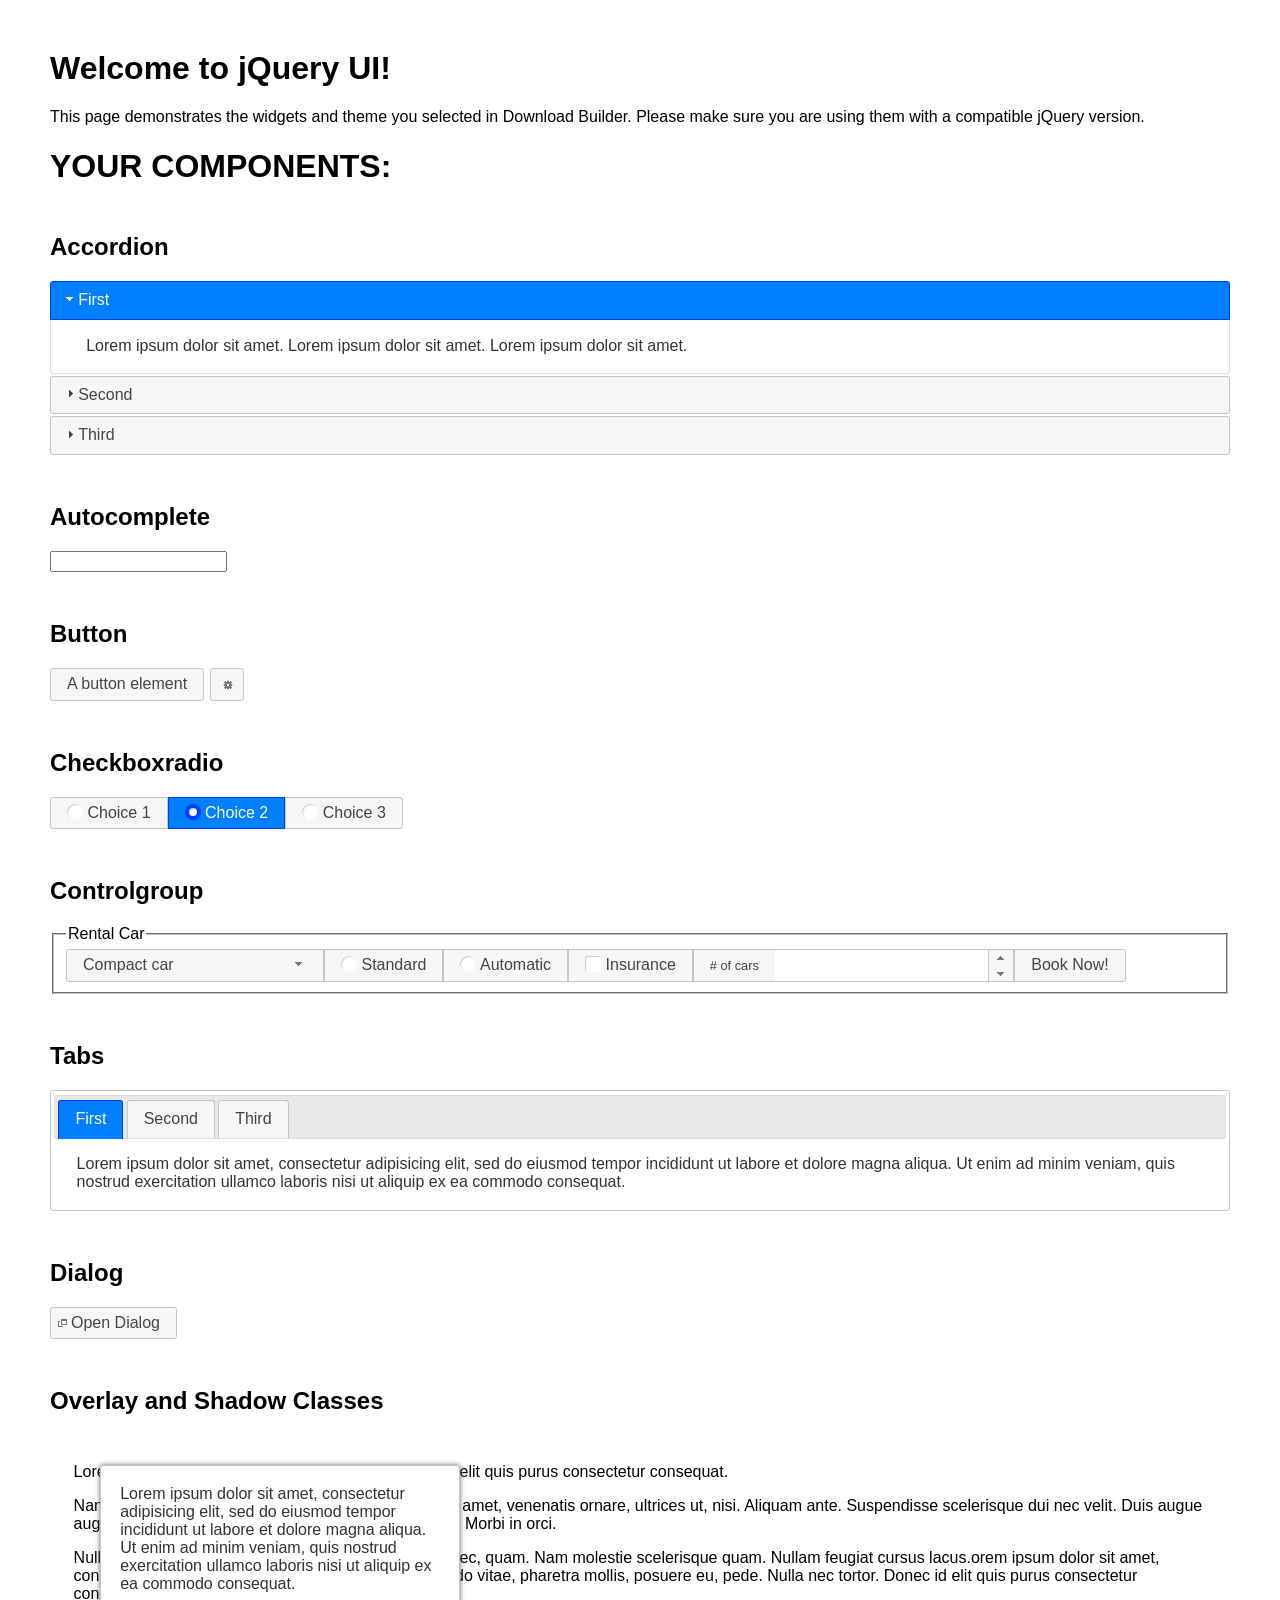
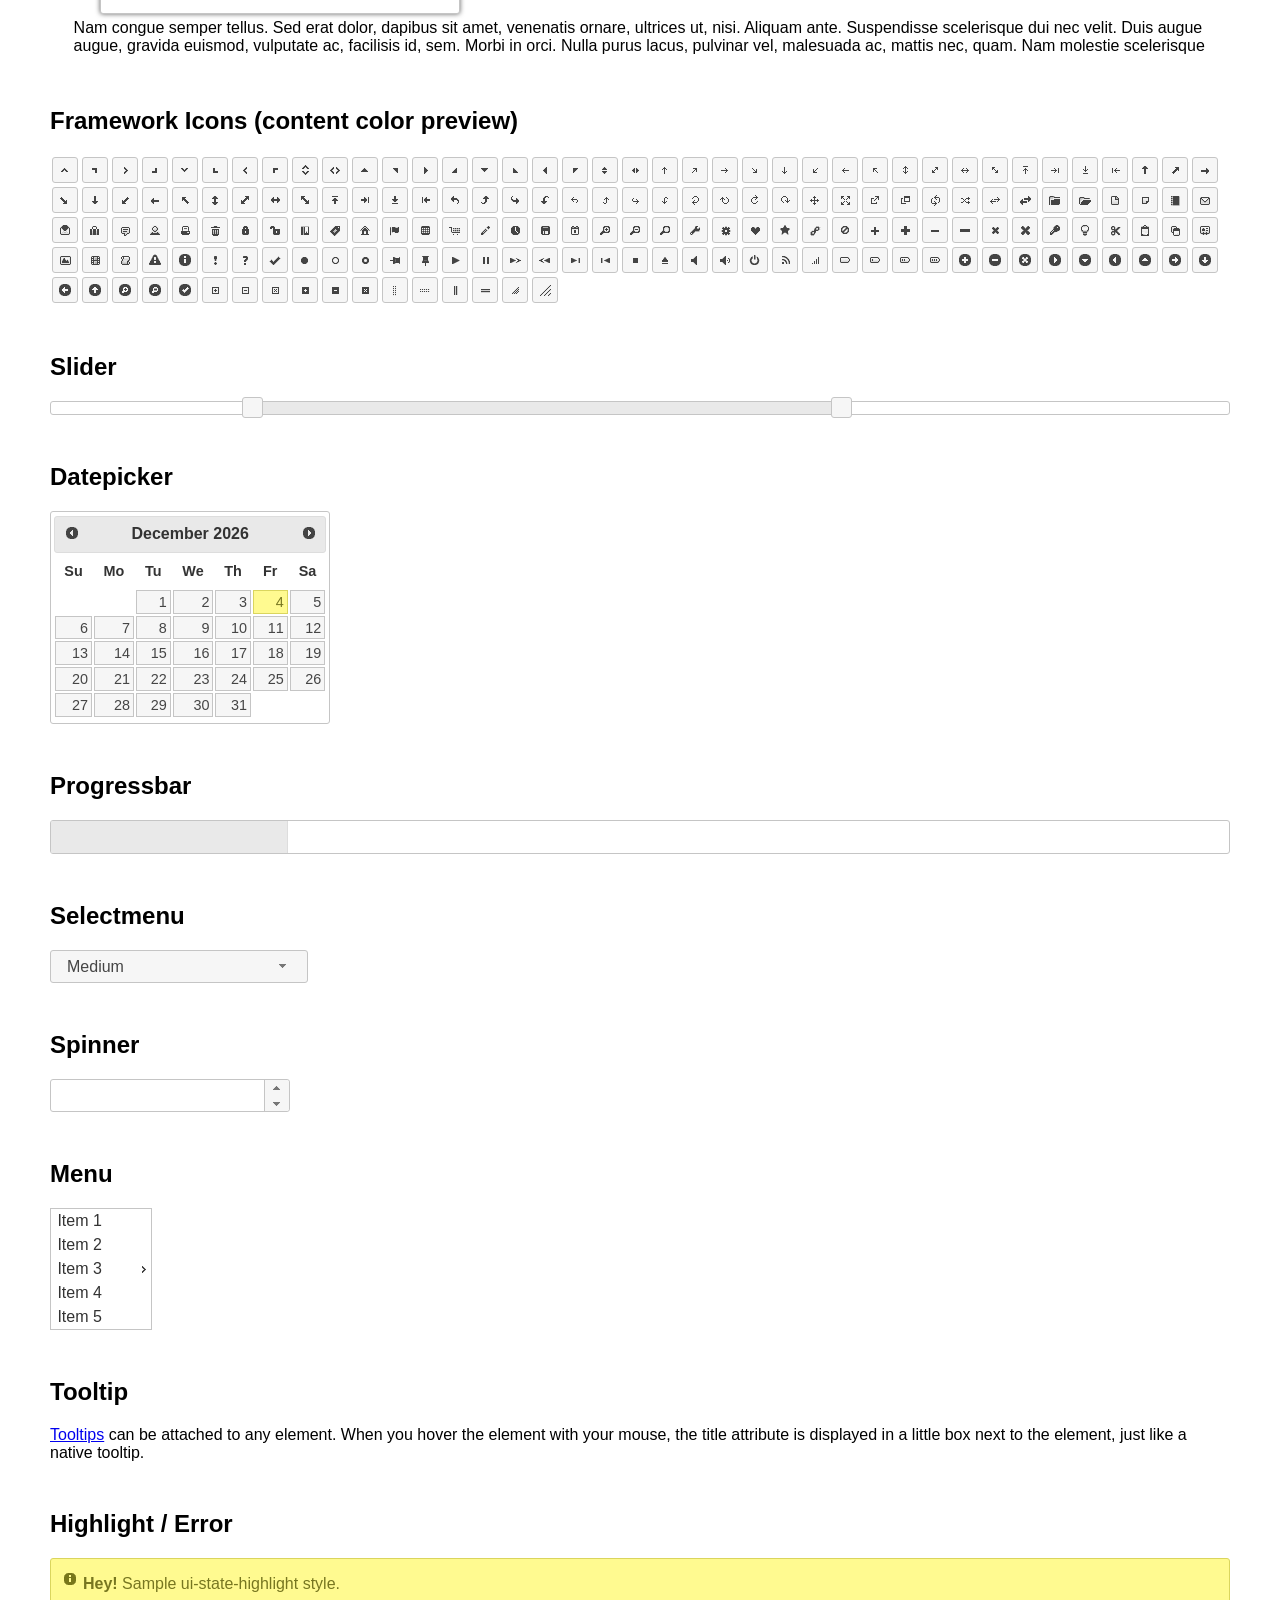
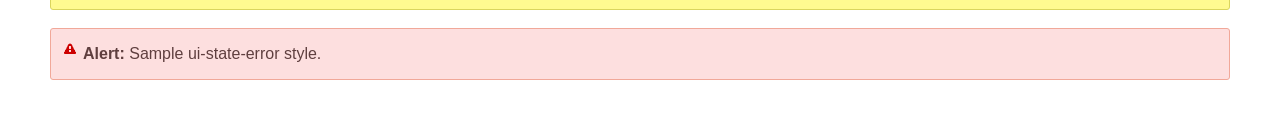
<file: libs/jquery-ui-1.12.1/index.html>
<!doctype html>
<html lang="us">
<head>
	<meta charset="utf-8">
	<title>jQuery UI Example Page</title>
	<link href="jquery-ui.css" rel="stylesheet">
	<style>
	body{
		font-family: "Trebuchet MS", sans-serif;
		margin: 50px;
	}
	.demoHeaders {
		margin-top: 2em;
	}
	#dialog-link {
		padding: .4em 1em .4em 20px;
		text-decoration: none;
		position: relative;
	}
	#dialog-link span.ui-icon {
		margin: 0 5px 0 0;
		position: absolute;
		left: .2em;
		top: 50%;
		margin-top: -8px;
	}
	#icons {
		margin: 0;
		padding: 0;
	}
	#icons li {
		margin: 2px;
		position: relative;
		padding: 4px 0;
		cursor: pointer;
		float: left;
		list-style: none;
	}
	#icons span.ui-icon {
		float: left;
		margin: 0 4px;
	}
	.fakewindowcontain .ui-widget-overlay {
		position: absolute;
	}
	select {
		width: 200px;
	}
	</style>
</head>
<body>

<h1>Welcome to jQuery UI!</h1>

<div class="ui-widget">
	<p>This page demonstrates the widgets and theme you selected in Download Builder. Please make sure you are using them with a compatible jQuery version.</p>
</div>

<h1>YOUR COMPONENTS:</h1>


<!-- Accordion -->
<h2 class="demoHeaders">Accordion</h2>
<div id="accordion">
	<h3>First</h3>
	<div>Lorem ipsum dolor sit amet. Lorem ipsum dolor sit amet. Lorem ipsum dolor sit amet.</div>
	<h3>Second</h3>
	<div>Phasellus mattis tincidunt nibh.</div>
	<h3>Third</h3>
	<div>Nam dui erat, auctor a, dignissim quis.</div>
</div>



<!-- Autocomplete -->
<h2 class="demoHeaders">Autocomplete</h2>
<div>
	<input id="autocomplete" title="type &quot;a&quot;">
</div>



<!-- Button -->
<h2 class="demoHeaders">Button</h2>
<button id="button">A button element</button>
<button id="button-icon">An icon-only button</button>



<!-- Checkboxradio -->
<h2 class="demoHeaders">Checkboxradio</h2>
<form style="margin-top: 1em;">
	<div id="radioset">
		<input type="radio" id="radio1" name="radio"><label for="radio1">Choice 1</label>
		<input type="radio" id="radio2" name="radio" checked="checked"><label for="radio2">Choice 2</label>
		<input type="radio" id="radio3" name="radio"><label for="radio3">Choice 3</label>
	</div>
</form>



<!-- Controlgroup -->
<h2 class="demoHeaders">Controlgroup</h2>
<fieldset>
	<legend>Rental Car</legend>
	<div id="controlgroup">
		<select id="car-type">
			<option>Compact car</option>
			<option>Midsize car</option>
			<option>Full size car</option>
			<option>SUV</option>
			<option>Luxury</option>
			<option>Truck</option>
			<option>Van</option>
		</select>
		<label for="transmission-standard">Standard</label>
		<input type="radio" name="transmission" id="transmission-standard">
		<label for="transmission-automatic">Automatic</label>
		<input type="radio" name="transmission" id="transmission-automatic">
		<label for="insurance">Insurance</label>
		<input type="checkbox" name="insurance" id="insurance">
		<label for="horizontal-spinner" class="ui-controlgroup-label"># of cars</label>
		<input id="horizontal-spinner" class="ui-spinner-input">
		<button>Book Now!</button>
	</div>
</fieldset>



<!-- Tabs -->
<h2 class="demoHeaders">Tabs</h2>
<div id="tabs">
	<ul>
		<li><a href="#tabs-1">First</a></li>
		<li><a href="#tabs-2">Second</a></li>
		<li><a href="#tabs-3">Third</a></li>
	</ul>
	<div id="tabs-1">Lorem ipsum dolor sit amet, consectetur adipisicing elit, sed do eiusmod tempor incididunt ut labore et dolore magna aliqua. Ut enim ad minim veniam, quis nostrud exercitation ullamco laboris nisi ut aliquip ex ea commodo consequat.</div>
	<div id="tabs-2">Phasellus mattis tincidunt nibh. Cras orci urna, blandit id, pretium vel, aliquet ornare, felis. Maecenas scelerisque sem non nisl. Fusce sed lorem in enim dictum bibendum.</div>
	<div id="tabs-3">Nam dui erat, auctor a, dignissim quis, sollicitudin eu, felis. Pellentesque nisi urna, interdum eget, sagittis et, consequat vestibulum, lacus. Mauris porttitor ullamcorper augue.</div>
</div>



<h2 class="demoHeaders">Dialog</h2>
<p>
	<button id="dialog-link" class="ui-button ui-corner-all ui-widget">
		<span class="ui-icon ui-icon-newwin"></span>Open Dialog
	</button>
</p>

<h2 class="demoHeaders">Overlay and Shadow Classes</h2>
<div style="position: relative; width: 96%; height: 200px; padding:1% 2%; overflow:hidden;" class="fakewindowcontain">
	<p>Lorem ipsum dolor sit amet,  Nulla nec tortor. Donec id elit quis purus consectetur consequat. </p><p>Nam congue semper tellus. Sed erat dolor, dapibus sit amet, venenatis ornare, ultrices ut, nisi. Aliquam ante. Suspendisse scelerisque dui nec velit. Duis augue augue, gravida euismod, vulputate ac, facilisis id, sem. Morbi in orci. </p><p>Nulla purus lacus, pulvinar vel, malesuada ac, mattis nec, quam. Nam molestie scelerisque quam. Nullam feugiat cursus lacus.orem ipsum dolor sit amet, consectetur adipiscing elit. Donec libero risus, commodo vitae, pharetra mollis, posuere eu, pede. Nulla nec tortor. Donec id elit quis purus consectetur consequat. </p><p>Nam congue semper tellus. Sed erat dolor, dapibus sit amet, venenatis ornare, ultrices ut, nisi. Aliquam ante. Suspendisse scelerisque dui nec velit. Duis augue augue, gravida euismod, vulputate ac, facilisis id, sem. Morbi in orci. Nulla purus lacus, pulvinar vel, malesuada ac, mattis nec, quam. Nam molestie scelerisque quam. </p><p>Nullam feugiat cursus lacus.orem ipsum dolor sit amet, consectetur adipiscing elit. Donec libero risus, commodo vitae, pharetra mollis, posuere eu, pede. Nulla nec tortor. Donec id elit quis purus consectetur consequat. Nam congue semper tellus. Sed erat dolor, dapibus sit amet, venenatis ornare, ultrices ut, nisi. Aliquam ante. </p><p>Suspendisse scelerisque dui nec velit. Duis augue augue, gravida euismod, vulputate ac, facilisis id, sem. Morbi in orci. Nulla purus lacus, pulvinar vel, malesuada ac, mattis nec, quam. Nam molestie scelerisque quam. Nullam feugiat cursus lacus.orem ipsum dolor sit amet, consectetur adipiscing elit. Donec libero risus, commodo vitae, pharetra mollis, posuere eu, pede. Nulla nec tortor. Donec id elit quis purus consectetur consequat. Nam congue semper tellus. Sed erat dolor, dapibus sit amet, venenatis ornare, ultrices ut, nisi. </p>

	<!-- ui-dialog -->
	<div class="ui-widget-overlay ui-front"></div>
	<div style="position: absolute; width: 320px; left: 50px; top: 30px; padding: 1.2em" class="ui-widget ui-front ui-widget-content ui-corner-all ui-widget-shadow">
		Lorem ipsum dolor sit amet, consectetur adipisicing elit, sed do eiusmod tempor incididunt ut labore et dolore magna aliqua. Ut enim ad minim veniam, quis nostrud exercitation ullamco laboris nisi ut aliquip ex ea commodo consequat.
	</div>

</div>

<!-- ui-dialog -->
<div id="dialog" title="Dialog Title">
	<p>Lorem ipsum dolor sit amet, consectetur adipisicing elit, sed do eiusmod tempor incididunt ut labore et dolore magna aliqua. Ut enim ad minim veniam, quis nostrud exercitation ullamco laboris nisi ut aliquip ex ea commodo consequat.</p>
</div>



<h2 class="demoHeaders">Framework Icons (content color preview)</h2>
<ul id="icons" class="ui-widget ui-helper-clearfix">
	<li class="ui-state-default ui-corner-all" title=".ui-icon-caret-1-n"><span class="ui-icon ui-icon-caret-1-n"></span></li>
	<li class="ui-state-default ui-corner-all" title=".ui-icon-caret-1-ne"><span class="ui-icon ui-icon-caret-1-ne"></span></li>
	<li class="ui-state-default ui-corner-all" title=".ui-icon-caret-1-e"><span class="ui-icon ui-icon-caret-1-e"></span></li>
	<li class="ui-state-default ui-corner-all" title=".ui-icon-caret-1-se"><span class="ui-icon ui-icon-caret-1-se"></span></li>
	<li class="ui-state-default ui-corner-all" title=".ui-icon-caret-1-s"><span class="ui-icon ui-icon-caret-1-s"></span></li>
	<li class="ui-state-default ui-corner-all" title=".ui-icon-caret-1-sw"><span class="ui-icon ui-icon-caret-1-sw"></span></li>
	<li class="ui-state-default ui-corner-all" title=".ui-icon-caret-1-w"><span class="ui-icon ui-icon-caret-1-w"></span></li>
	<li class="ui-state-default ui-corner-all" title=".ui-icon-caret-1-nw"><span class="ui-icon ui-icon-caret-1-nw"></span></li>
	<li class="ui-state-default ui-corner-all" title=".ui-icon-caret-2-n-s"><span class="ui-icon ui-icon-caret-2-n-s"></span></li>
	<li class="ui-state-default ui-corner-all" title=".ui-icon-caret-2-e-w"><span class="ui-icon ui-icon-caret-2-e-w"></span></li>
	<li class="ui-state-default ui-corner-all" title=".ui-icon-triangle-1-n"><span class="ui-icon ui-icon-triangle-1-n"></span></li>
	<li class="ui-state-default ui-corner-all" title=".ui-icon-triangle-1-ne"><span class="ui-icon ui-icon-triangle-1-ne"></span></li>
	<li class="ui-state-default ui-corner-all" title=".ui-icon-triangle-1-e"><span class="ui-icon ui-icon-triangle-1-e"></span></li>
	<li class="ui-state-default ui-corner-all" title=".ui-icon-triangle-1-se"><span class="ui-icon ui-icon-triangle-1-se"></span></li>
	<li class="ui-state-default ui-corner-all" title=".ui-icon-triangle-1-s"><span class="ui-icon ui-icon-triangle-1-s"></span></li>
	<li class="ui-state-default ui-corner-all" title=".ui-icon-triangle-1-sw"><span class="ui-icon ui-icon-triangle-1-sw"></span></li>
	<li class="ui-state-default ui-corner-all" title=".ui-icon-triangle-1-w"><span class="ui-icon ui-icon-triangle-1-w"></span></li>
	<li class="ui-state-default ui-corner-all" title=".ui-icon-triangle-1-nw"><span class="ui-icon ui-icon-triangle-1-nw"></span></li>
	<li class="ui-state-default ui-corner-all" title=".ui-icon-triangle-2-n-s"><span class="ui-icon ui-icon-triangle-2-n-s"></span></li>
	<li class="ui-state-default ui-corner-all" title=".ui-icon-triangle-2-e-w"><span class="ui-icon ui-icon-triangle-2-e-w"></span></li>
	<li class="ui-state-default ui-corner-all" title=".ui-icon-arrow-1-n"><span class="ui-icon ui-icon-arrow-1-n"></span></li>
	<li class="ui-state-default ui-corner-all" title=".ui-icon-arrow-1-ne"><span class="ui-icon ui-icon-arrow-1-ne"></span></li>
	<li class="ui-state-default ui-corner-all" title=".ui-icon-arrow-1-e"><span class="ui-icon ui-icon-arrow-1-e"></span></li>
	<li class="ui-state-default ui-corner-all" title=".ui-icon-arrow-1-se"><span class="ui-icon ui-icon-arrow-1-se"></span></li>
	<li class="ui-state-default ui-corner-all" title=".ui-icon-arrow-1-s"><span class="ui-icon ui-icon-arrow-1-s"></span></li>
	<li class="ui-state-default ui-corner-all" title=".ui-icon-arrow-1-sw"><span class="ui-icon ui-icon-arrow-1-sw"></span></li>
	<li class="ui-state-default ui-corner-all" title=".ui-icon-arrow-1-w"><span class="ui-icon ui-icon-arrow-1-w"></span></li>
	<li class="ui-state-default ui-corner-all" title=".ui-icon-arrow-1-nw"><span class="ui-icon ui-icon-arrow-1-nw"></span></li>
	<li class="ui-state-default ui-corner-all" title=".ui-icon-arrow-2-n-s"><span class="ui-icon ui-icon-arrow-2-n-s"></span></li>
	<li class="ui-state-default ui-corner-all" title=".ui-icon-arrow-2-ne-sw"><span class="ui-icon ui-icon-arrow-2-ne-sw"></span></li>
	<li class="ui-state-default ui-corner-all" title=".ui-icon-arrow-2-e-w"><span class="ui-icon ui-icon-arrow-2-e-w"></span></li>
	<li class="ui-state-default ui-corner-all" title=".ui-icon-arrow-2-se-nw"><span class="ui-icon ui-icon-arrow-2-se-nw"></span></li>
	<li class="ui-state-default ui-corner-all" title=".ui-icon-arrowstop-1-n"><span class="ui-icon ui-icon-arrowstop-1-n"></span></li>
	<li class="ui-state-default ui-corner-all" title=".ui-icon-arrowstop-1-e"><span class="ui-icon ui-icon-arrowstop-1-e"></span></li>
	<li class="ui-state-default ui-corner-all" title=".ui-icon-arrowstop-1-s"><span class="ui-icon ui-icon-arrowstop-1-s"></span></li>
	<li class="ui-state-default ui-corner-all" title=".ui-icon-arrowstop-1-w"><span class="ui-icon ui-icon-arrowstop-1-w"></span></li>
	<li class="ui-state-default ui-corner-all" title=".ui-icon-arrowthick-1-n"><span class="ui-icon ui-icon-arrowthick-1-n"></span></li>
	<li class="ui-state-default ui-corner-all" title=".ui-icon-arrowthick-1-ne"><span class="ui-icon ui-icon-arrowthick-1-ne"></span></li>
	<li class="ui-state-default ui-corner-all" title=".ui-icon-arrowthick-1-e"><span class="ui-icon ui-icon-arrowthick-1-e"></span></li>
	<li class="ui-state-default ui-corner-all" title=".ui-icon-arrowthick-1-se"><span class="ui-icon ui-icon-arrowthick-1-se"></span></li>
	<li class="ui-state-default ui-corner-all" title=".ui-icon-arrowthick-1-s"><span class="ui-icon ui-icon-arrowthick-1-s"></span></li>
	<li class="ui-state-default ui-corner-all" title=".ui-icon-arrowthick-1-sw"><span class="ui-icon ui-icon-arrowthick-1-sw"></span></li>
	<li class="ui-state-default ui-corner-all" title=".ui-icon-arrowthick-1-w"><span class="ui-icon ui-icon-arrowthick-1-w"></span></li>
	<li class="ui-state-default ui-corner-all" title=".ui-icon-arrowthick-1-nw"><span class="ui-icon ui-icon-arrowthick-1-nw"></span></li>
	<li class="ui-state-default ui-corner-all" title=".ui-icon-arrowthick-2-n-s"><span class="ui-icon ui-icon-arrowthick-2-n-s"></span></li>
	<li class="ui-state-default ui-corner-all" title=".ui-icon-arrowthick-2-ne-sw"><span class="ui-icon ui-icon-arrowthick-2-ne-sw"></span></li>
	<li class="ui-state-default ui-corner-all" title=".ui-icon-arrowthick-2-e-w"><span class="ui-icon ui-icon-arrowthick-2-e-w"></span></li>
	<li class="ui-state-default ui-corner-all" title=".ui-icon-arrowthick-2-se-nw"><span class="ui-icon ui-icon-arrowthick-2-se-nw"></span></li>
	<li class="ui-state-default ui-corner-all" title=".ui-icon-arrowthickstop-1-n"><span class="ui-icon ui-icon-arrowthickstop-1-n"></span></li>
	<li class="ui-state-default ui-corner-all" title=".ui-icon-arrowthickstop-1-e"><span class="ui-icon ui-icon-arrowthickstop-1-e"></span></li>
	<li class="ui-state-default ui-corner-all" title=".ui-icon-arrowthickstop-1-s"><span class="ui-icon ui-icon-arrowthickstop-1-s"></span></li>
	<li class="ui-state-default ui-corner-all" title=".ui-icon-arrowthickstop-1-w"><span class="ui-icon ui-icon-arrowthickstop-1-w"></span></li>
	<li class="ui-state-default ui-corner-all" title=".ui-icon-arrowreturnthick-1-w"><span class="ui-icon ui-icon-arrowreturnthick-1-w"></span></li>
	<li class="ui-state-default ui-corner-all" title=".ui-icon-arrowreturnthick-1-n"><span class="ui-icon ui-icon-arrowreturnthick-1-n"></span></li>
	<li class="ui-state-default ui-corner-all" title=".ui-icon-arrowreturnthick-1-e"><span class="ui-icon ui-icon-arrowreturnthick-1-e"></span></li>
	<li class="ui-state-default ui-corner-all" title=".ui-icon-arrowreturnthick-1-s"><span class="ui-icon ui-icon-arrowreturnthick-1-s"></span></li>
	<li class="ui-state-default ui-corner-all" title=".ui-icon-arrowreturn-1-w"><span class="ui-icon ui-icon-arrowreturn-1-w"></span></li>
	<li class="ui-state-default ui-corner-all" title=".ui-icon-arrowreturn-1-n"><span class="ui-icon ui-icon-arrowreturn-1-n"></span></li>
	<li class="ui-state-default ui-corner-all" title=".ui-icon-arrowreturn-1-e"><span class="ui-icon ui-icon-arrowreturn-1-e"></span></li>
	<li class="ui-state-default ui-corner-all" title=".ui-icon-arrowreturn-1-s"><span class="ui-icon ui-icon-arrowreturn-1-s"></span></li>
	<li class="ui-state-default ui-corner-all" title=".ui-icon-arrowrefresh-1-w"><span class="ui-icon ui-icon-arrowrefresh-1-w"></span></li>
	<li class="ui-state-default ui-corner-all" title=".ui-icon-arrowrefresh-1-n"><span class="ui-icon ui-icon-arrowrefresh-1-n"></span></li>
	<li class="ui-state-default ui-corner-all" title=".ui-icon-arrowrefresh-1-e"><span class="ui-icon ui-icon-arrowrefresh-1-e"></span></li>
	<li class="ui-state-default ui-corner-all" title=".ui-icon-arrowrefresh-1-s"><span class="ui-icon ui-icon-arrowrefresh-1-s"></span></li>
	<li class="ui-state-default ui-corner-all" title=".ui-icon-arrow-4"><span class="ui-icon ui-icon-arrow-4"></span></li>
	<li class="ui-state-default ui-corner-all" title=".ui-icon-arrow-4-diag"><span class="ui-icon ui-icon-arrow-4-diag"></span></li>
	<li class="ui-state-default ui-corner-all" title=".ui-icon-extlink"><span class="ui-icon ui-icon-extlink"></span></li>
	<li class="ui-state-default ui-corner-all" title=".ui-icon-newwin"><span class="ui-icon ui-icon-newwin"></span></li>
	<li class="ui-state-default ui-corner-all" title=".ui-icon-refresh"><span class="ui-icon ui-icon-refresh"></span></li>
	<li class="ui-state-default ui-corner-all" title=".ui-icon-shuffle"><span class="ui-icon ui-icon-shuffle"></span></li>
	<li class="ui-state-default ui-corner-all" title=".ui-icon-transfer-e-w"><span class="ui-icon ui-icon-transfer-e-w"></span></li>
	<li class="ui-state-default ui-corner-all" title=".ui-icon-transferthick-e-w"><span class="ui-icon ui-icon-transferthick-e-w"></span></li>
	<li class="ui-state-default ui-corner-all" title=".ui-icon-folder-collapsed"><span class="ui-icon ui-icon-folder-collapsed"></span></li>
	<li class="ui-state-default ui-corner-all" title=".ui-icon-folder-open"><span class="ui-icon ui-icon-folder-open"></span></li>
	<li class="ui-state-default ui-corner-all" title=".ui-icon-document"><span class="ui-icon ui-icon-document"></span></li>
	<li class="ui-state-default ui-corner-all" title=".ui-icon-document-b"><span class="ui-icon ui-icon-document-b"></span></li>
	<li class="ui-state-default ui-corner-all" title=".ui-icon-note"><span class="ui-icon ui-icon-note"></span></li>
	<li class="ui-state-default ui-corner-all" title=".ui-icon-mail-closed"><span class="ui-icon ui-icon-mail-closed"></span></li>
	<li class="ui-state-default ui-corner-all" title=".ui-icon-mail-open"><span class="ui-icon ui-icon-mail-open"></span></li>
	<li class="ui-state-default ui-corner-all" title=".ui-icon-suitcase"><span class="ui-icon ui-icon-suitcase"></span></li>
	<li class="ui-state-default ui-corner-all" title=".ui-icon-comment"><span class="ui-icon ui-icon-comment"></span></li>
	<li class="ui-state-default ui-corner-all" title=".ui-icon-person"><span class="ui-icon ui-icon-person"></span></li>
	<li class="ui-state-default ui-corner-all" title=".ui-icon-print"><span class="ui-icon ui-icon-print"></span></li>
	<li class="ui-state-default ui-corner-all" title=".ui-icon-trash"><span class="ui-icon ui-icon-trash"></span></li>
	<li class="ui-state-default ui-corner-all" title=".ui-icon-locked"><span class="ui-icon ui-icon-locked"></span></li>
	<li class="ui-state-default ui-corner-all" title=".ui-icon-unlocked"><span class="ui-icon ui-icon-unlocked"></span></li>
	<li class="ui-state-default ui-corner-all" title=".ui-icon-bookmark"><span class="ui-icon ui-icon-bookmark"></span></li>
	<li class="ui-state-default ui-corner-all" title=".ui-icon-tag"><span class="ui-icon ui-icon-tag"></span></li>
	<li class="ui-state-default ui-corner-all" title=".ui-icon-home"><span class="ui-icon ui-icon-home"></span></li>
	<li class="ui-state-default ui-corner-all" title=".ui-icon-flag"><span class="ui-icon ui-icon-flag"></span></li>
	<li class="ui-state-default ui-corner-all" title=".ui-icon-calculator"><span class="ui-icon ui-icon-calculator"></span></li>
	<li class="ui-state-default ui-corner-all" title=".ui-icon-cart"><span class="ui-icon ui-icon-cart"></span></li>
	<li class="ui-state-default ui-corner-all" title=".ui-icon-pencil"><span class="ui-icon ui-icon-pencil"></span></li>
	<li class="ui-state-default ui-corner-all" title=".ui-icon-clock"><span class="ui-icon ui-icon-clock"></span></li>
	<li class="ui-state-default ui-corner-all" title=".ui-icon-disk"><span class="ui-icon ui-icon-disk"></span></li>
	<li class="ui-state-default ui-corner-all" title=".ui-icon-calendar"><span class="ui-icon ui-icon-calendar"></span></li>
	<li class="ui-state-default ui-corner-all" title=".ui-icon-zoomin"><span class="ui-icon ui-icon-zoomin"></span></li>
	<li class="ui-state-default ui-corner-all" title=".ui-icon-zoomout"><span class="ui-icon ui-icon-zoomout"></span></li>
	<li class="ui-state-default ui-corner-all" title=".ui-icon-search"><span class="ui-icon ui-icon-search"></span></li>
	<li class="ui-state-default ui-corner-all" title=".ui-icon-wrench"><span class="ui-icon ui-icon-wrench"></span></li>
	<li class="ui-state-default ui-corner-all" title=".ui-icon-gear"><span class="ui-icon ui-icon-gear"></span></li>
	<li class="ui-state-default ui-corner-all" title=".ui-icon-heart"><span class="ui-icon ui-icon-heart"></span></li>
	<li class="ui-state-default ui-corner-all" title=".ui-icon-star"><span class="ui-icon ui-icon-star"></span></li>
	<li class="ui-state-default ui-corner-all" title=".ui-icon-link"><span class="ui-icon ui-icon-link"></span></li>
	<li class="ui-state-default ui-corner-all" title=".ui-icon-cancel"><span class="ui-icon ui-icon-cancel"></span></li>
	<li class="ui-state-default ui-corner-all" title=".ui-icon-plus"><span class="ui-icon ui-icon-plus"></span></li>
	<li class="ui-state-default ui-corner-all" title=".ui-icon-plusthick"><span class="ui-icon ui-icon-plusthick"></span></li>
	<li class="ui-state-default ui-corner-all" title=".ui-icon-minus"><span class="ui-icon ui-icon-minus"></span></li>
	<li class="ui-state-default ui-corner-all" title=".ui-icon-minusthick"><span class="ui-icon ui-icon-minusthick"></span></li>
	<li class="ui-state-default ui-corner-all" title=".ui-icon-close"><span class="ui-icon ui-icon-close"></span></li>
	<li class="ui-state-default ui-corner-all" title=".ui-icon-closethick"><span class="ui-icon ui-icon-closethick"></span></li>
	<li class="ui-state-default ui-corner-all" title=".ui-icon-key"><span class="ui-icon ui-icon-key"></span></li>
	<li class="ui-state-default ui-corner-all" title=".ui-icon-lightbulb"><span class="ui-icon ui-icon-lightbulb"></span></li>
	<li class="ui-state-default ui-corner-all" title=".ui-icon-scissors"><span class="ui-icon ui-icon-scissors"></span></li>
	<li class="ui-state-default ui-corner-all" title=".ui-icon-clipboard"><span class="ui-icon ui-icon-clipboard"></span></li>
	<li class="ui-state-default ui-corner-all" title=".ui-icon-copy"><span class="ui-icon ui-icon-copy"></span></li>
	<li class="ui-state-default ui-corner-all" title=".ui-icon-contact"><span class="ui-icon ui-icon-contact"></span></li>
	<li class="ui-state-default ui-corner-all" title=".ui-icon-image"><span class="ui-icon ui-icon-image"></span></li>
	<li class="ui-state-default ui-corner-all" title=".ui-icon-video"><span class="ui-icon ui-icon-video"></span></li>
	<li class="ui-state-default ui-corner-all" title=".ui-icon-script"><span class="ui-icon ui-icon-script"></span></li>
	<li class="ui-state-default ui-corner-all" title=".ui-icon-alert"><span class="ui-icon ui-icon-alert"></span></li>
	<li class="ui-state-default ui-corner-all" title=".ui-icon-info"><span class="ui-icon ui-icon-info"></span></li>
	<li class="ui-state-default ui-corner-all" title=".ui-icon-notice"><span class="ui-icon ui-icon-notice"></span></li>
	<li class="ui-state-default ui-corner-all" title=".ui-icon-help"><span class="ui-icon ui-icon-help"></span></li>
	<li class="ui-state-default ui-corner-all" title=".ui-icon-check"><span class="ui-icon ui-icon-check"></span></li>
	<li class="ui-state-default ui-corner-all" title=".ui-icon-bullet"><span class="ui-icon ui-icon-bullet"></span></li>
	<li class="ui-state-default ui-corner-all" title=".ui-icon-radio-off"><span class="ui-icon ui-icon-radio-off"></span></li>
	<li class="ui-state-default ui-corner-all" title=".ui-icon-radio-on"><span class="ui-icon ui-icon-radio-on"></span></li>
	<li class="ui-state-default ui-corner-all" title=".ui-icon-pin-w"><span class="ui-icon ui-icon-pin-w"></span></li>
	<li class="ui-state-default ui-corner-all" title=".ui-icon-pin-s"><span class="ui-icon ui-icon-pin-s"></span></li>
	<li class="ui-state-default ui-corner-all" title=".ui-icon-play"><span class="ui-icon ui-icon-play"></span></li>
	<li class="ui-state-default ui-corner-all" title=".ui-icon-pause"><span class="ui-icon ui-icon-pause"></span></li>
	<li class="ui-state-default ui-corner-all" title=".ui-icon-seek-next"><span class="ui-icon ui-icon-seek-next"></span></li>
	<li class="ui-state-default ui-corner-all" title=".ui-icon-seek-prev"><span class="ui-icon ui-icon-seek-prev"></span></li>
	<li class="ui-state-default ui-corner-all" title=".ui-icon-seek-end"><span class="ui-icon ui-icon-seek-end"></span></li>
	<li class="ui-state-default ui-corner-all" title=".ui-icon-seek-first"><span class="ui-icon ui-icon-seek-first"></span></li>
	<li class="ui-state-default ui-corner-all" title=".ui-icon-stop"><span class="ui-icon ui-icon-stop"></span></li>
	<li class="ui-state-default ui-corner-all" title=".ui-icon-eject"><span class="ui-icon ui-icon-eject"></span></li>
	<li class="ui-state-default ui-corner-all" title=".ui-icon-volume-off"><span class="ui-icon ui-icon-volume-off"></span></li>
	<li class="ui-state-default ui-corner-all" title=".ui-icon-volume-on"><span class="ui-icon ui-icon-volume-on"></span></li>
	<li class="ui-state-default ui-corner-all" title=".ui-icon-power"><span class="ui-icon ui-icon-power"></span></li>
	<li class="ui-state-default ui-corner-all" title=".ui-icon-signal-diag"><span class="ui-icon ui-icon-signal-diag"></span></li>
	<li class="ui-state-default ui-corner-all" title=".ui-icon-signal"><span class="ui-icon ui-icon-signal"></span></li>
	<li class="ui-state-default ui-corner-all" title=".ui-icon-battery-0"><span class="ui-icon ui-icon-battery-0"></span></li>
	<li class="ui-state-default ui-corner-all" title=".ui-icon-battery-1"><span class="ui-icon ui-icon-battery-1"></span></li>
	<li class="ui-state-default ui-corner-all" title=".ui-icon-battery-2"><span class="ui-icon ui-icon-battery-2"></span></li>
	<li class="ui-state-default ui-corner-all" title=".ui-icon-battery-3"><span class="ui-icon ui-icon-battery-3"></span></li>
	<li class="ui-state-default ui-corner-all" title=".ui-icon-circle-plus"><span class="ui-icon ui-icon-circle-plus"></span></li>
	<li class="ui-state-default ui-corner-all" title=".ui-icon-circle-minus"><span class="ui-icon ui-icon-circle-minus"></span></li>
	<li class="ui-state-default ui-corner-all" title=".ui-icon-circle-close"><span class="ui-icon ui-icon-circle-close"></span></li>
	<li class="ui-state-default ui-corner-all" title=".ui-icon-circle-triangle-e"><span class="ui-icon ui-icon-circle-triangle-e"></span></li>
	<li class="ui-state-default ui-corner-all" title=".ui-icon-circle-triangle-s"><span class="ui-icon ui-icon-circle-triangle-s"></span></li>
	<li class="ui-state-default ui-corner-all" title=".ui-icon-circle-triangle-w"><span class="ui-icon ui-icon-circle-triangle-w"></span></li>
	<li class="ui-state-default ui-corner-all" title=".ui-icon-circle-triangle-n"><span class="ui-icon ui-icon-circle-triangle-n"></span></li>
	<li class="ui-state-default ui-corner-all" title=".ui-icon-circle-arrow-e"><span class="ui-icon ui-icon-circle-arrow-e"></span></li>
	<li class="ui-state-default ui-corner-all" title=".ui-icon-circle-arrow-s"><span class="ui-icon ui-icon-circle-arrow-s"></span></li>
	<li class="ui-state-default ui-corner-all" title=".ui-icon-circle-arrow-w"><span class="ui-icon ui-icon-circle-arrow-w"></span></li>
	<li class="ui-state-default ui-corner-all" title=".ui-icon-circle-arrow-n"><span class="ui-icon ui-icon-circle-arrow-n"></span></li>
	<li class="ui-state-default ui-corner-all" title=".ui-icon-circle-zoomin"><span class="ui-icon ui-icon-circle-zoomin"></span></li>
	<li class="ui-state-default ui-corner-all" title=".ui-icon-circle-zoomout"><span class="ui-icon ui-icon-circle-zoomout"></span></li>
	<li class="ui-state-default ui-corner-all" title=".ui-icon-circle-check"><span class="ui-icon ui-icon-circle-check"></span></li>
	<li class="ui-state-default ui-corner-all" title=".ui-icon-circlesmall-plus"><span class="ui-icon ui-icon-circlesmall-plus"></span></li>
	<li class="ui-state-default ui-corner-all" title=".ui-icon-circlesmall-minus"><span class="ui-icon ui-icon-circlesmall-minus"></span></li>
	<li class="ui-state-default ui-corner-all" title=".ui-icon-circlesmall-close"><span class="ui-icon ui-icon-circlesmall-close"></span></li>
	<li class="ui-state-default ui-corner-all" title=".ui-icon-squaresmall-plus"><span class="ui-icon ui-icon-squaresmall-plus"></span></li>
	<li class="ui-state-default ui-corner-all" title=".ui-icon-squaresmall-minus"><span class="ui-icon ui-icon-squaresmall-minus"></span></li>
	<li class="ui-state-default ui-corner-all" title=".ui-icon-squaresmall-close"><span class="ui-icon ui-icon-squaresmall-close"></span></li>
	<li class="ui-state-default ui-corner-all" title=".ui-icon-grip-dotted-vertical"><span class="ui-icon ui-icon-grip-dotted-vertical"></span></li>
	<li class="ui-state-default ui-corner-all" title=".ui-icon-grip-dotted-horizontal"><span class="ui-icon ui-icon-grip-dotted-horizontal"></span></li>
	<li class="ui-state-default ui-corner-all" title=".ui-icon-grip-solid-vertical"><span class="ui-icon ui-icon-grip-solid-vertical"></span></li>
	<li class="ui-state-default ui-corner-all" title=".ui-icon-grip-solid-horizontal"><span class="ui-icon ui-icon-grip-solid-horizontal"></span></li>
	<li class="ui-state-default ui-corner-all" title=".ui-icon-gripsmall-diagonal-se"><span class="ui-icon ui-icon-gripsmall-diagonal-se"></span></li>
	<li class="ui-state-default ui-corner-all" title=".ui-icon-grip-diagonal-se"><span class="ui-icon ui-icon-grip-diagonal-se"></span></li>
</ul>


<!-- Slider -->
<h2 class="demoHeaders">Slider</h2>
<div id="slider"></div>



<!-- Datepicker -->
<h2 class="demoHeaders">Datepicker</h2>
<div id="datepicker"></div>



<!-- Progressbar -->
<h2 class="demoHeaders">Progressbar</h2>
<div id="progressbar"></div>



<!-- Progressbar -->
<h2 class="demoHeaders">Selectmenu</h2>
<select id="selectmenu">
	<option>Slower</option>
	<option>Slow</option>
	<option selected="selected">Medium</option>
	<option>Fast</option>
	<option>Faster</option>
</select>



<!-- Spinner -->
<h2 class="demoHeaders">Spinner</h2>
<input id="spinner">



<!-- Menu -->
<h2 class="demoHeaders">Menu</h2>
<ul style="width:100px;" id="menu">
	<li><div>Item 1</div></li>
	<li><div>Item 2</div></li>
	<li><div>Item 3</div>
		<ul>
			<li><div>Item 3-1</div></li>
			<li><div>Item 3-2</div></li>
			<li><div>Item 3-3</div></li>
			<li><div>Item 3-4</div></li>
			<li><div>Item 3-5</div></li>
		</ul>
	</li>
	<li><div>Item 4</div></li>
	<li><div>Item 5</div></li>
</ul>



<!-- Tooltip -->
<h2 class="demoHeaders">Tooltip</h2>
<p id="tooltip">
	<a href="#" title="That&apos;s what this widget is">Tooltips</a> can be attached to any element. When you hover
the element with your mouse, the title attribute is displayed in a little box next to the element, just like a native tooltip.
</p>


<!-- Highlight / Error -->
<h2 class="demoHeaders">Highlight / Error</h2>
<div class="ui-widget">
	<div class="ui-state-highlight ui-corner-all" style="margin-top: 20px; padding: 0 .7em;">
		<p><span class="ui-icon ui-icon-info" style="float: left; margin-right: .3em;"></span>
		<strong>Hey!</strong> Sample ui-state-highlight style.</p>
	</div>
</div>
<br>
<div class="ui-widget">
	<div class="ui-state-error ui-corner-all" style="padding: 0 .7em;">
		<p><span class="ui-icon ui-icon-alert" style="float: left; margin-right: .3em;"></span>
		<strong>Alert:</strong> Sample ui-state-error style.</p>
	</div>
</div>

<script src="external/jquery/jquery.js"></script>
<script src="jquery-ui.js"></script>
<script>

$( "#accordion" ).accordion();



var availableTags = [
	"ActionScript",
	"AppleScript",
	"Asp",
	"BASIC",
	"C",
	"C++",
	"Clojure",
	"COBOL",
	"ColdFusion",
	"Erlang",
	"Fortran",
	"Groovy",
	"Haskell",
	"Java",
	"JavaScript",
	"Lisp",
	"Perl",
	"PHP",
	"Python",
	"Ruby",
	"Scala",
	"Scheme"
];
$( "#autocomplete" ).autocomplete({
	source: availableTags
});



$( "#button" ).button();
$( "#button-icon" ).button({
	icon: "ui-icon-gear",
	showLabel: false
});



$( "#radioset" ).buttonset();



$( "#controlgroup" ).controlgroup();



$( "#tabs" ).tabs();



$( "#dialog" ).dialog({
	autoOpen: false,
	width: 400,
	buttons: [
		{
			text: "Ok",
			click: function() {
				$( this ).dialog( "close" );
			}
		},
		{
			text: "Cancel",
			click: function() {
				$( this ).dialog( "close" );
			}
		}
	]
});

// Link to open the dialog
$( "#dialog-link" ).click(function( event ) {
	$( "#dialog" ).dialog( "open" );
	event.preventDefault();
});



$( "#datepicker" ).datepicker({
	inline: true
});



$( "#slider" ).slider({
	range: true,
	values: [ 17, 67 ]
});



$( "#progressbar" ).progressbar({
	value: 20
});



$( "#spinner" ).spinner();



$( "#menu" ).menu();



$( "#tooltip" ).tooltip();



$( "#selectmenu" ).selectmenu();


// Hover states on the static widgets
$( "#dialog-link, #icons li" ).hover(
	function() {
		$( this ).addClass( "ui-state-hover" );
	},
	function() {
		$( this ).removeClass( "ui-state-hover" );
	}
);
</script>
</body>
</html>
</file>
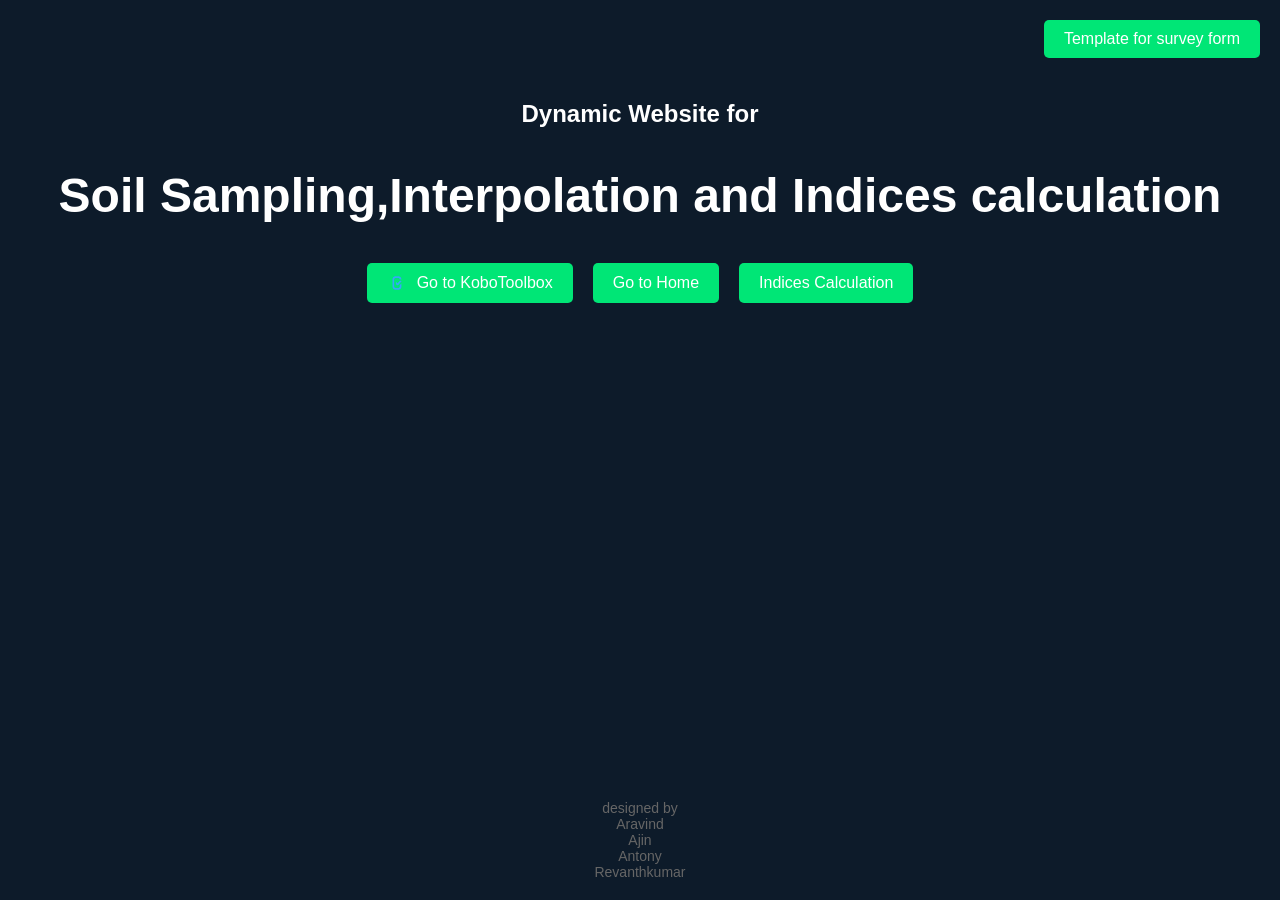
<file: soil_nutrient.html>
<!DOCTYPE html>
<html lang="en">
<head>
    <meta charset="UTF-8">
    <meta name="viewport" content="width=device-width, initial-scale=1.0">
    <title>Soil Sampling,Interpolation and Indices calculation</title>
    <style>
        body {
            margin: 0;
            font-family: Arial, sans-serif;
            background-color: #0d1b2a;
            color: #fff;
        }
        .container {
            text-align: center;
            padding: 100px 20px;
            position: relative;
        }
        .logo {
            display: flex;
            align-items: center;
            justify-content: center;
            margin-bottom: 20px;
        }
        .logo img {
            height: 40px;
            margin-right: 10px;
        }
        .logo h1 {
            margin: 0;
            font-size: 24px;
        }
        .hero {
            font-size: 48px;
            font-weight: bold;
        }
        .subhero {
            font-size: 32px;
            color: #00e676;
            margin-bottom: 20px;
        }
        .content {
            max-width: 600px;
            margin: 0 auto 40px;
            font-size: 16px;
            line-height: 1.5;
            color: #bbb;
        }
        .button-container {
            display: flex;
            justify-content: center;
            gap: 20px;
            margin-top: 20px;
        }
        .button-container a {
            padding: 10px 20px;
            border: none;
            border-radius: 5px;
            background-color: #00e676;
            color: #fff;
            text-decoration: none;
            display: flex;
            align-items: center;
            justify-content: center;
        }
        .button-container a img {
            height: 20px;
            margin-right: 10px;
        }
        .download-button {
            position: absolute;
            top: 20px;
            right: 20px;
            padding: 10px 20px;
            border: none;
            border-radius: 5px;
            background-color: #00e676;
            color: #fff;
            text-decoration: none;
        }
        .footer {
            position: absolute;
            bottom: 20px;
            width: 100%;
            text-align: center;
            font-size: 14px;
            color: #666;
        }
        .footer a {
            color: #00e676;
            text-decoration: none;
        }
    </style>
</head>
<body>
    <div class="container">
        <a href="libs/survey template.xlsx" class="download-button" download>Template for survey form</a>
        <div class="logo">
            <h1>Dynamic Website for</h1>
        </div>
        <h2 class="hero">Soil Sampling,Interpolation and Indices calculation</h2>
        <h3 class="subhero"></h3>
        <p class="content">
            
        </p>
        <div class="button-container">
            <a href="https://ee.kobotoolbox.org/x/s240sY2D" target="_blank">
                <img src="libs/kobotoolbox.png" alt="KoboToolbox Logo">
                Go to KoboToolbox
            </a>
            <a href="index.html">Go to Home</a>
            <a href="inde.html">Indices Calculation</a>
        </div>
    </div>
    <div class="footer">
        designed by<br>
        Aravind<br>
        Ajin<br>
        Antony<br>
        Revanthkumar
    </div>
</body>
</html>
</file>
